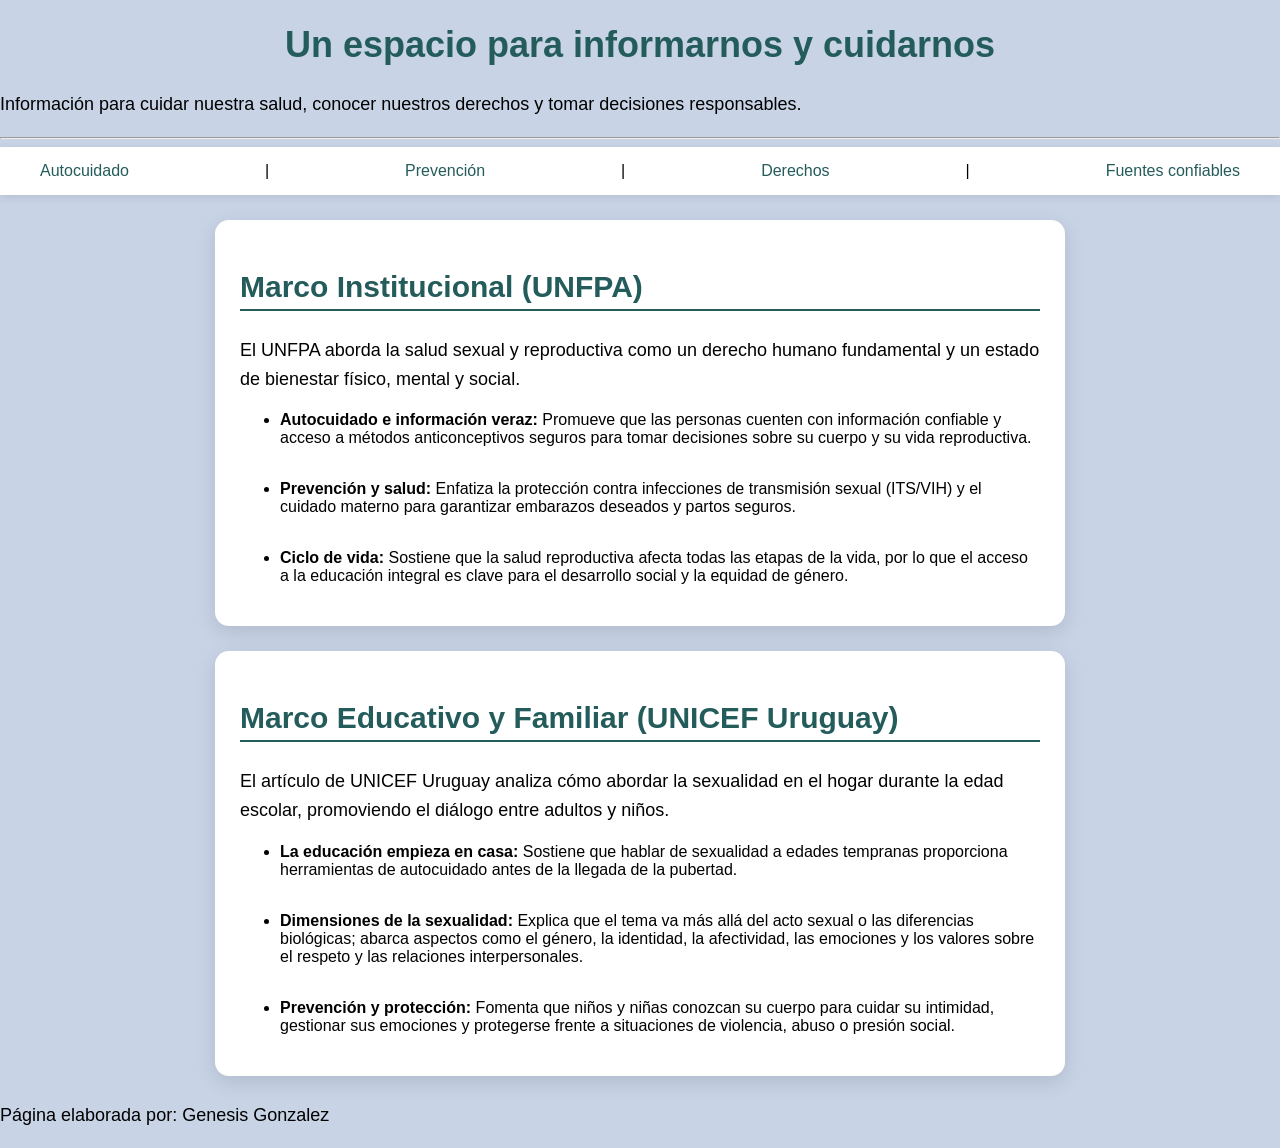
<file: index.html>
<!DOCTYPE html>
<html lang="es">
<head>
    <meta charset="UTF-8">
    <title> Un espacio para informarnos y cuidarnos</title>
    <link rel="stylesheet" href="estilos.css">
</head>
<body>
   
         <h1 >Un espacio para informarnos y cuidarnos</h1>
        <p>
                Información para cuidar nuestra salud, conocer nuestros derechos
                y tomar decisiones responsables.
        </p>
   
    <hr>
   <nav class="barra">
            <a href="Autocuidado.html">Autocuidado</a> |
            <a href="Prevencion.html">Prevención</a> |
            <a href="Derechos.html">Derechos</a> |
            <a href="Fuentes.html">Fuentes confiables</a>
   </nav>

    <div class="tarjeta"> 
    <h2>
       Marco Institucional (UNFPA)
    </h2>
    <p>
        El UNFPA aborda la salud sexual y reproductiva como un
        derecho humano fundamental y un estado de bienestar físico, mental y social.
    </p>
    <ul>
        <li>
            <b>Autocuidado e información veraz:</b> Promueve que las personas cuenten con información confiable y acceso a métodos
             anticonceptivos seguros para tomar decisiones sobre su cuerpo y su vida reproductiva.
        </li><br>
        <li>
            <b>Prevención y salud:</b> Enfatiza la protección contra infecciones 
            de transmisión sexual (ITS/VIH) y el cuidado materno para garantizar embarazos deseados y partos seguros.
        </li> <br>
        <li>
            <b>Ciclo de vida:</b> Sostiene que la salud reproductiva afecta todas las etapas de la vida, por lo
             que el acceso a la educación integral es clave para el desarrollo social y la equidad de género.
        </li>
    </ul>
    </div>

    <div class="tarjeta"> 
    <h2>
        Marco Educativo y Familiar (UNICEF Uruguay)
    </h2>
     <p>
      El artículo de UNICEF Uruguay analiza cómo abordar la sexualidad en el hogar durante la 
      edad escolar, promoviendo el diálogo entre adultos y niños.  
     </p>
     <ul>
        <li>
            <b>La educación empieza en casa:</b> Sostiene que hablar de sexualidad a edades
             tempranas proporciona herramientas de autocuidado antes de la llegada de la pubertad.
        </li><br>
        <li>
          <b>Dimensiones de la sexualidad:</b> Explica que el tema va más allá del acto sexual o las diferencias biológicas; abarca aspectos como el género, la identidad,
           la afectividad, las emociones y los valores sobre el respeto y las relaciones interpersonales.
        </li> <br>
        <li>
           <b>Prevención y protección:</b> Fomenta que niños y niñas conozcan su cuerpo para cuidar su intimidad, 
           gestionar sus emociones y protegerse frente a situaciones de violencia, abuso o presión social.
        </li>
     </ul>
    </div>
        <p>
            
                Página elaborada por: Genesis Gonzalez
           
        </p>

</body>
</html>
</file>
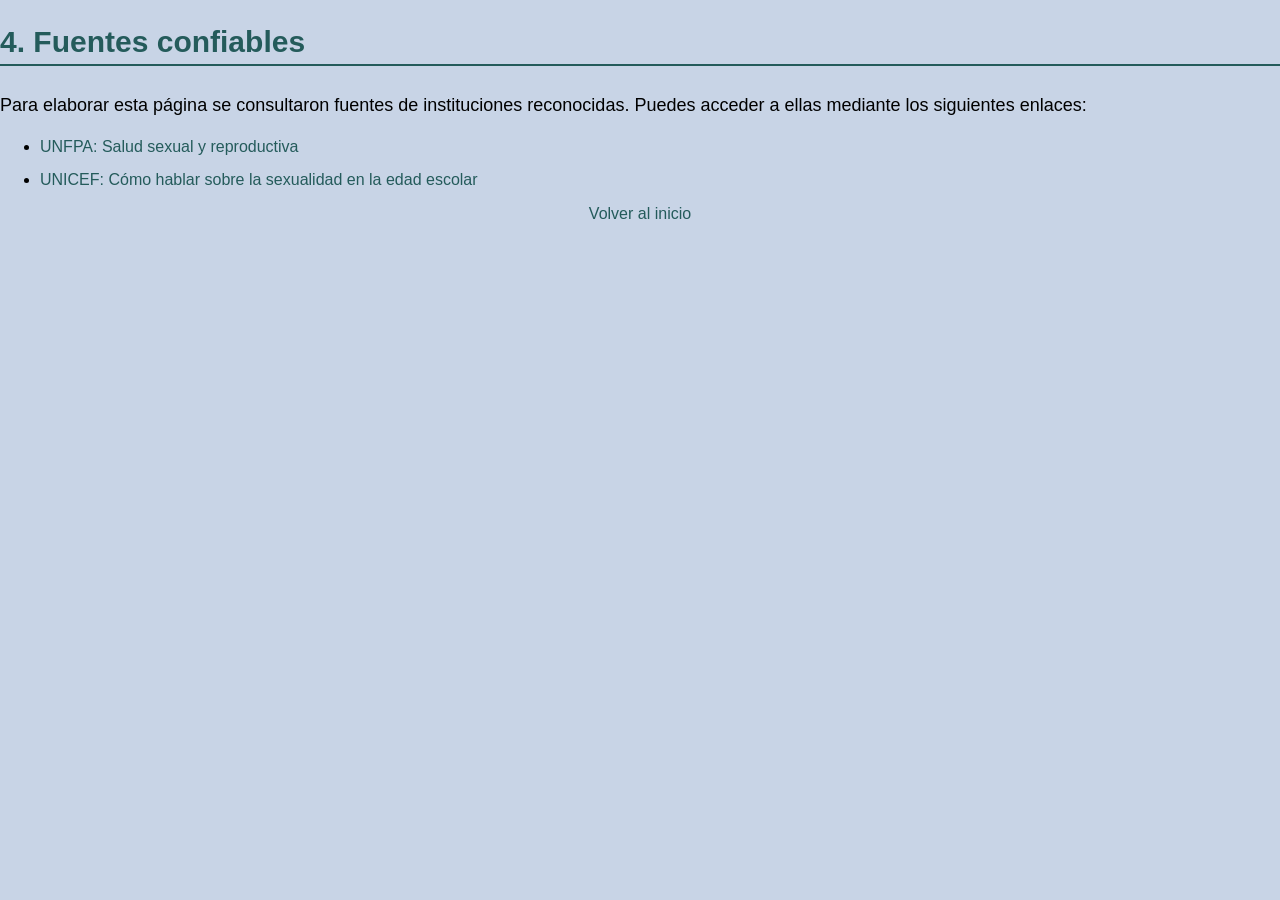
<file: Fuentes.html>
<!DOCTYPE html>
<html lang="es">
<head>
    <meta charset="UTF-8">
    <title> Un espacio para informarnos y cuidarnos</title>
    <link rel="stylesheet" href="estilos.css">
</head>
<body>
    <h2>
      4. Fuentes confiables
    </h2>
     <p>
           Para elaborar esta página se consultaron fuentes de instituciones
            reconocidas. Puedes acceder a ellas mediante los siguientes enlaces:
    </p>
    <ul>
        <li>
                <a href="https://www.unfpa.org/es/salud-sexual-y-reproductiva?utm_source=chatgpt.com" target="_blank">
                    UNFPA: Salud sexual y reproductiva 
                </a>
        </li>

        <li>
                <a href="https://www.unicef.org/uruguay/crianza/etapa-escolar/Como-hablar-sobre-la-sexualidad?utm_source=chatgpt.com" target="_blank">
                    UNICEF: Cómo hablar sobre la sexualidad en la edad escolar 
                </a>
        </li>
    </ul>
     <center>
        <a href="index.html">Volver al inicio</a>
     </center>
</html>
</file>
<file: estilos.css>
body {
  background-color: #c8d4e6;
  font-family: Verdana, sans-serif;
  margin: 0;
}
h1 {
  color: #245B5B;
  text-align: center;
  font-size: 36px;
}

h2 {
  color: #245B5B;
  font-size: 30px;
  border-bottom: 2px solid #245B5B;
  padding-bottom: 5px;
   }
h3 {
  color: #245B5B;
  font-size: 25px;
  border-bottom: 1px solid #245B5B;
  padding-bottom: 3px;
}
p {
  font-size: 18px;
  line-height: 1.6;
}

li {
  margin-bottom: 15px;
}
a {
  color: #245B5B;
  text-decoration: none;
}

a:hover {
  color: #ffffff;
  background-color: #245B5B;
}
.barra {
  display: flex;
  justify-content: space-between;
  align-items: center;
  background-color: #ffffff;
  padding: 15px 40px;
  box-shadow: 0 2px 8px rgba(0, 0, 0, 0.1);
}
.tarjeta {
  background-color: #ffffff;
  max-width: 800px;
  margin: 25px auto;
  padding: 25px;
  border-radius: 14px;
  box-shadow: 0 6px 20px rgba(0, 0, 0, 0.12);
}
.tarjeta-img {
  display: flex;
  padding: 0;
  overflow: hidden;
}
.pie {
  background: linear-gradient(90deg, #245B5B, #2E86AB);
  color: #ffffff;
  text-align: center;
  padding: 30px;
}

.boton {
  background-color: #2E86AB;
  color: #ffffff;
  padding: 10px 18px;
  border-radius: 6px;
}
</file>
